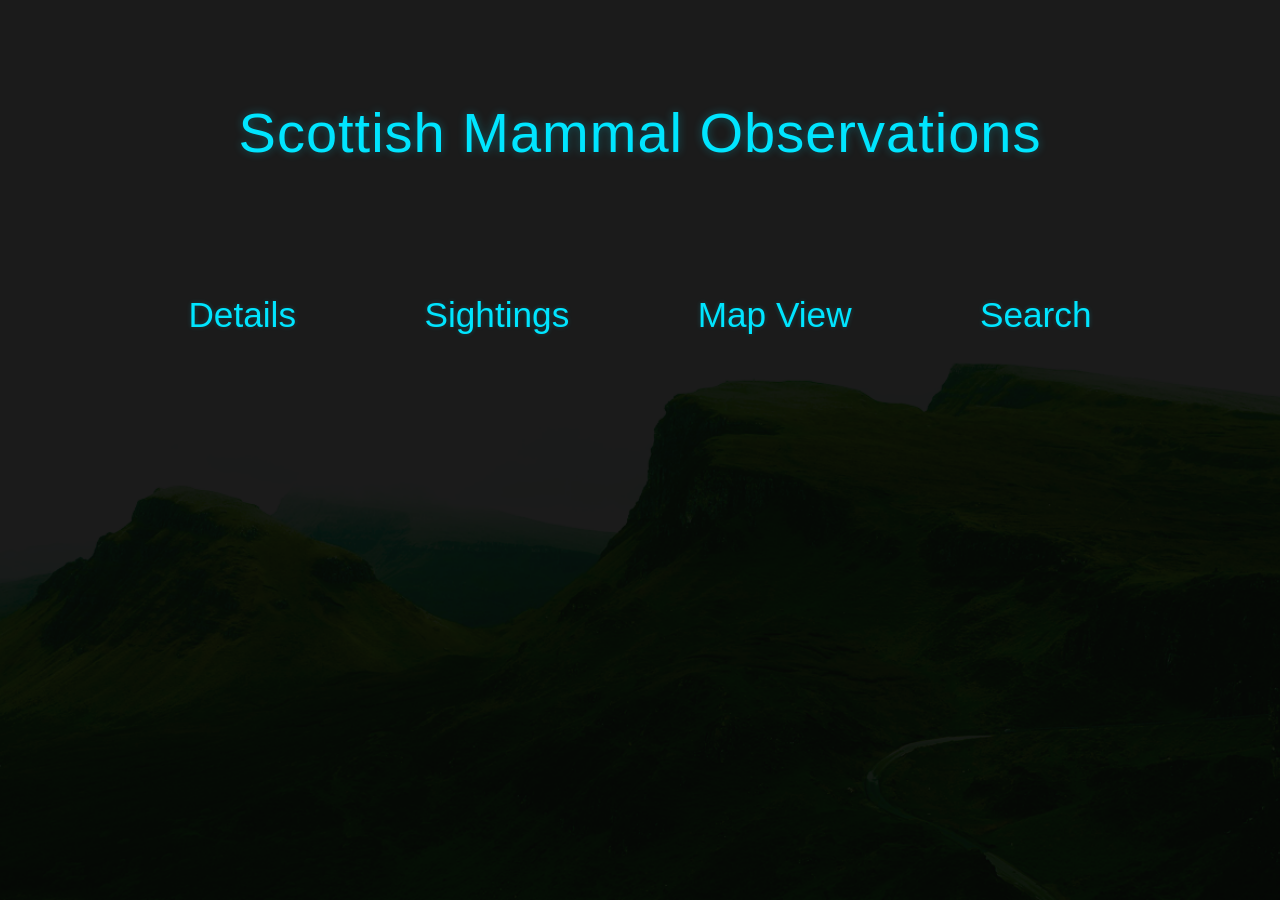
<file: index.html>
<!-- 
  File: index.html
  Purpose: Main entry point for the Scottish Mammal Observations website.
  Functionality: Provides a high-level navigation grid to different sections of the application:
    - Details (Species Detail)
    - Sightings Gallery
    - Map View
    - Search/Reporting Page
-->
<!DOCTYPE html>
<html lang="en">
<head>
    <meta charset="UTF-8">
    <meta name="viewport" content="width=device-width, initial-scale=1.0">
    <title>Scottish Mammal Observations</title>
    <!-- Main external stylesheet for project-wide styles -->
    <link rel="stylesheet" href="styles.css">
</head>
<body class="home-page">
    <!-- Background overlay for visual effects (currently hidden in CSS) -->
    <div class="overlay"></div>
    <main>
        <!-- Application Header -->
        <header>
            <h1>Scottish Mammal Observations</h1>
        </header>

        <!-- Main Navigation Grid: Text-only links as requested -->
        <section class="nav-grid">
            <!-- Link to Species Detail page -->
            <a href="species.html" class="nav-item">
                <span class="nav-label">Details</span>
            </a>

            <!-- Link to Sightings Gallery page -->
            <a href="sightings.html" class="nav-item">
                <span class="nav-label">Sightings</span>
            </a>

            <!-- Link to Map View page -->
            <a href="map-view.html" class="nav-item">
                <span class="nav-label">Map View</span>
            </a>

            <!-- Link to Search/New Sighting page -->
            <a href="search.html" class="nav-item">
                <span class="nav-label">Search</span>
            </a>
        </section>
    </main>
</body>
</html>
</file>
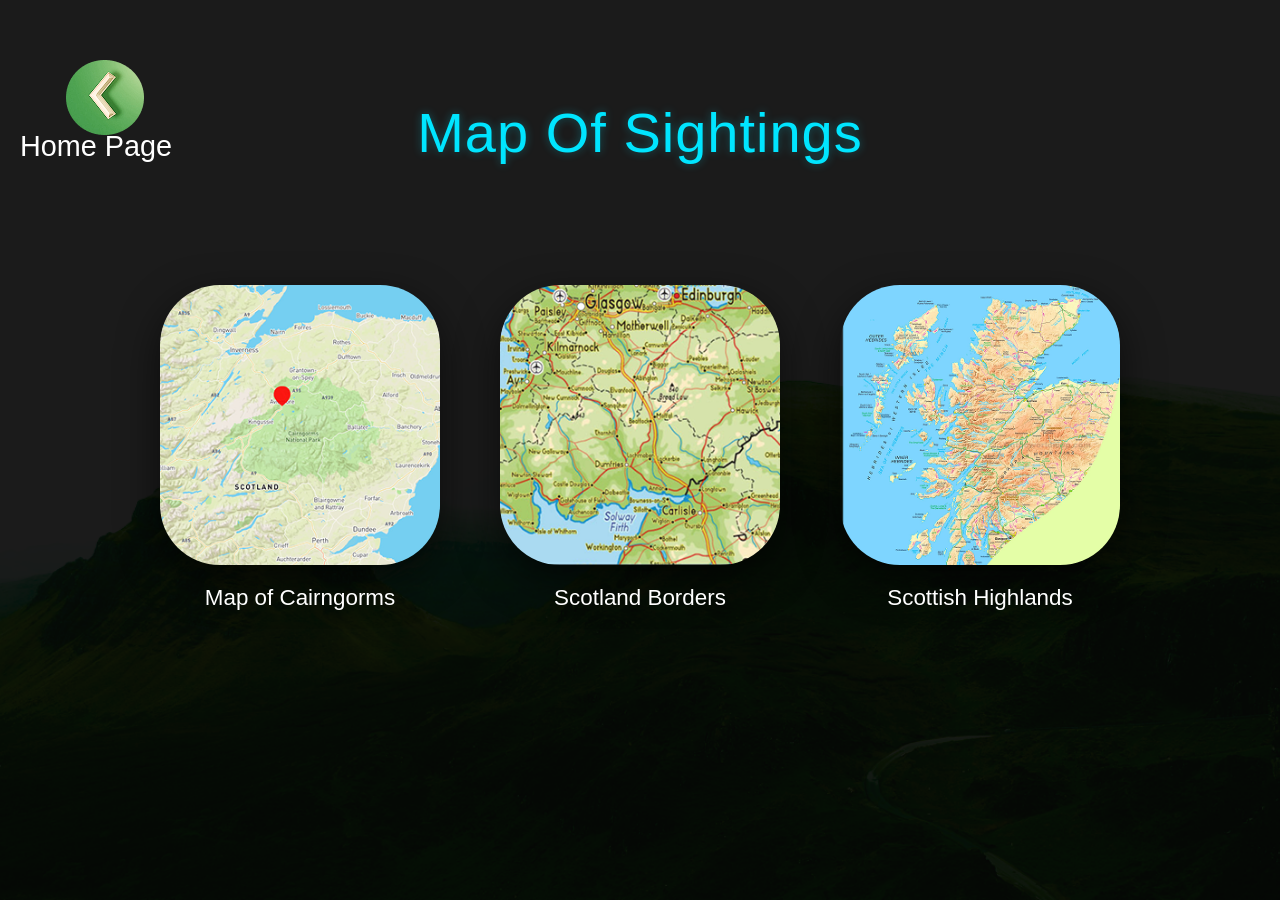
<file: map-detail.html>
<!-- 
  File: map-detail.html
  Purpose: Detailed map view page for sightings.
  Functionality: Displays three circular maps of specific Scottish regions:
    - Map of Cairngorms
    - Scotland Borders
    - Scottish Highlands
  Includes navigation back to the main map view and the home page.
-->
<!DOCTYPE html>
<html lang="en">
<head>
    <meta charset="UTF-8">
    <meta name="viewport" content="width=device-width, initial-scale=1.0">
    <title>Map Of Sightings - Scottish Mammal Observations</title>
    <!-- Links to the shared external CSS -->
    <link rel="stylesheet" href="styles.css">
</head>
<body class="sightings-page">
    <!-- Overlay placeholder for background effects -->
    <div class="overlay"></div>
    <main class="sightings-container">
        <!-- Top Navigation: Link back to Home Page -->
        <header class="sightings-header">
            <a href="index.html" class="home-link-top">
                <div class="back-arrow">
                    <img src="images/homepage arrow.png" alt="Home">
                </div>
                <!-- Label hidden on desktop via CSS, visible on mobile -->
                <span>Home Page</span>
            </a>
            <h1>Map Of Sightings</h1>
        </header>

        <!-- Regional Maps Grid: Each item contains a map image and a descriptive label -->
        <section class="maps-grid">
            <!-- Cairngorms Region -->
            <div class="map-item">
                <div class="map-container">
                    <img src="images/sightings/Map of Cairngorms.png" alt="Map of Cairngorms">
                </div>
                <span class="map-label">Map of Cairngorms</span>
            </div>

            <!-- Scotland Borders Region -->
            <div class="map-item">
                <div class="map-container">
                    <img src="images/sightings/Scotland Borders.png" alt="Scotland Borders">
                </div>
                <span class="map-label">Scotland Borders</span>
            </div>

            <!-- Scottish Highlands Region -->
            <div class="map-item">
                <div class="map-container">
                    <img src="images/sightings/Scottish Highlands.png" alt="Scottish Highlands">
                </div>
                <span class="map-label">Scottish Highlands</span>
            </div>
        </section>

    </main>
</body>
</html>
</file>
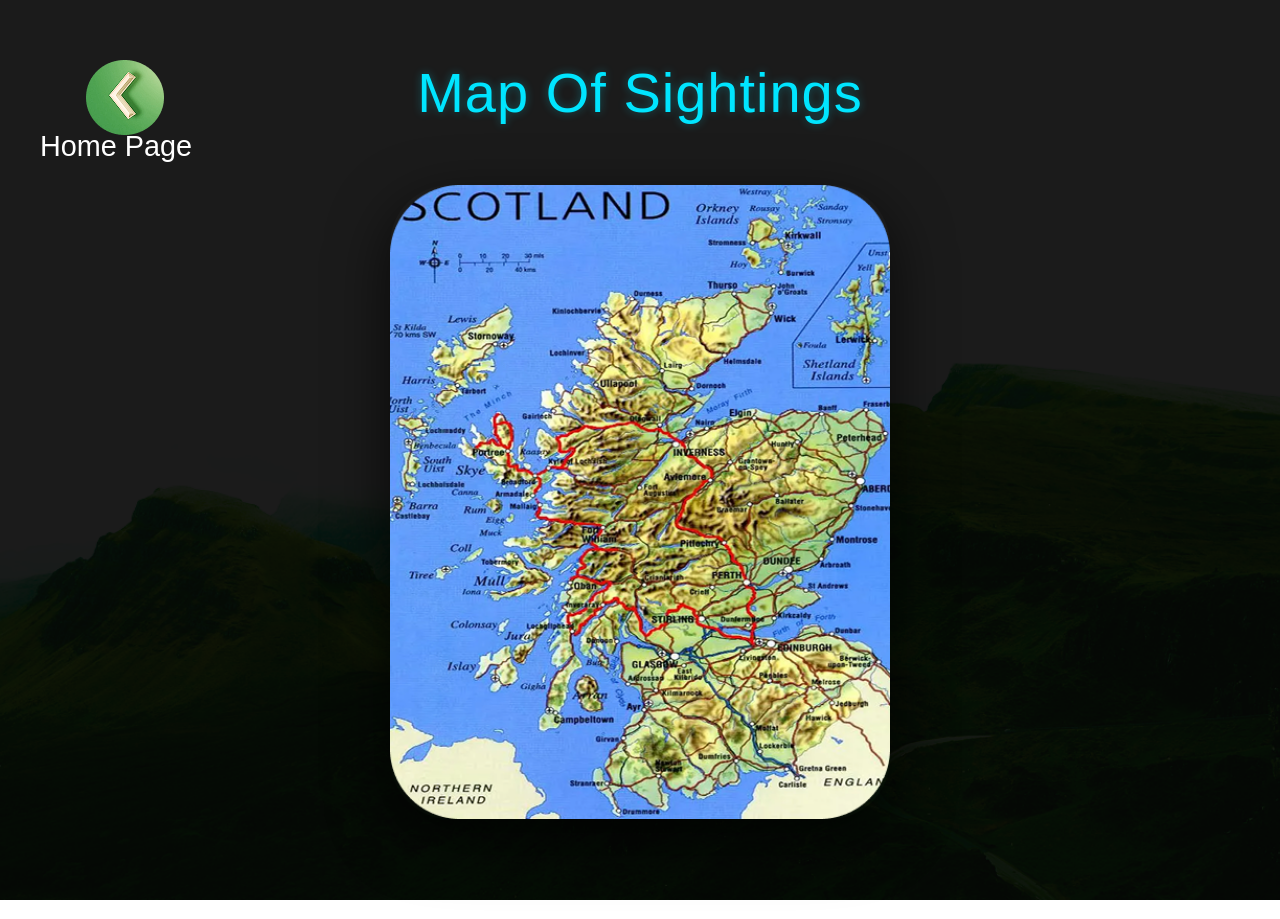
<file: map-view.html>
<!-- 
  File: map-view.html
  Purpose: General map overview page.
  Functionality: Displays a large, interactive overview map of Scotland.
  - Clicking the map redirects to the detailed regional map view (map-detail.html).
  - Provides navigation back to the Home Page.
-->
<!DOCTYPE html>
<html lang="en">
<head>
    <meta charset="UTF-8">
    <meta name="viewport" content="width=device-width, initial-scale=1.0">
    <title>Map Of Sightings - Scottish Mammal Observations</title>
    <!-- Main project CSS -->
    <link rel="stylesheet" href="styles.css">
</head>
<body class="map-view-page">
    <!-- Overlay for potential background styling -->
    <div class="overlay"></div>
    <main class="map-view-container">
        <!-- Page Header with Home Page navigation -->
        <header class="map-view-header">
            <a href="index.html" class="home-link-top">
                <div class="back-arrow">
                    <img src="images/homepage arrow.png" alt="Home">
                </div>
                <!-- Label visibility managed by CSS media queries -->
                <span>Home Page</span>
            </a>
            <h1>Map Of Sightings</h1>
        </header>

        <!-- Primary Map Display: Interactive area leading to regional details -->
        <section class="large-map-display">
            <a href="map-detail.html">
                <img src="images/map view.png" alt="Scotland Map View">
            </a>
        </section>

    </main>
</body>
</html>
</file>
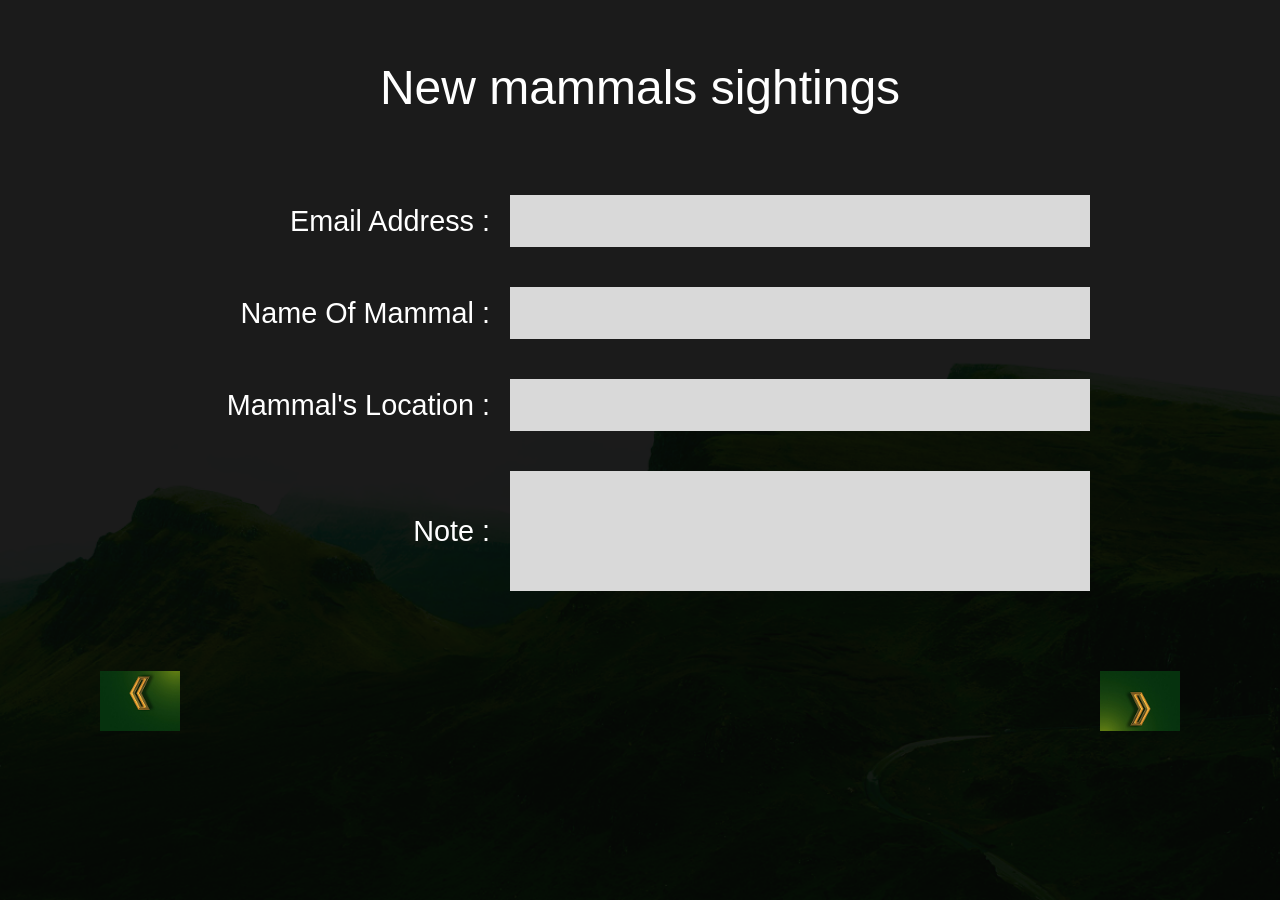
<file: search.html>
<!-- 
  File: search.html
  Purpose: Form for reporting new mammal sightings.
  Functionality: Provides a structured form for users to submit sighting information:
    - User Email Address
    - Name of the Mammal observed
    - Location of the sighting
    - Additional notes
  Includes bottom navigation controls to return to the home page.
-->
<!DOCTYPE html>
<html lang="en">
<head>
    <meta charset="UTF-8">
    <meta name="viewport" content="width=device-width, initial-scale=1.0">
    <title>New Mammals Sightings - Scottish Mammal Observations</title>
    <!-- Link to external styling -->
    <link rel="stylesheet" href="styles.css">
</head>
<body class="search-page">
    <!-- Overlay placeholder -->
    <div class="overlay"></div>
    <main class="search-container">
        <!-- Main page heading -->
        <h1>New mammals sightings</h1>

        <!-- Sighting Report Form -->
        <form class="search-form">
            <!-- Email Input Field -->
            <div class="form-group">
                <label for="email">Email Address :</label>
                <input type="email" id="email" name="email">
            </div>

            <!-- Mammal Name Input Field -->
            <div class="form-group">
                <label for="mammal-name">Name Of Mammal :</label>
                <input type="text" id="mammal-name" name="mammal-name">
            </div>

            <!-- Location Input Field -->
            <div class="form-group">
                <label for="location">Mammal's Location :</label>
                <input type="text" id="location" name="location">
            </div>

            <!-- Notes Textarea Field -->
            <div class="form-group">
                <label for="note">Note :</label>
                <textarea id="note" name="note"></textarea>
            </div>
        </form>

        <!-- Bottom Page Navigation Controls -->
        <nav class="page-nav-controls">
            <!-- Back to Home Page link -->
            <a href="index.html" class="page-nav-btn">
                <img src="images/page prev.png" alt="Previous page">
            </a>
            <!-- Forward navigation placeholder -->
            <a href="#" class="page-nav-btn">
                <img src="images/page next.png" alt="Next page">
            </a>
        </nav>
    </main>
</body>
</html>
</file>
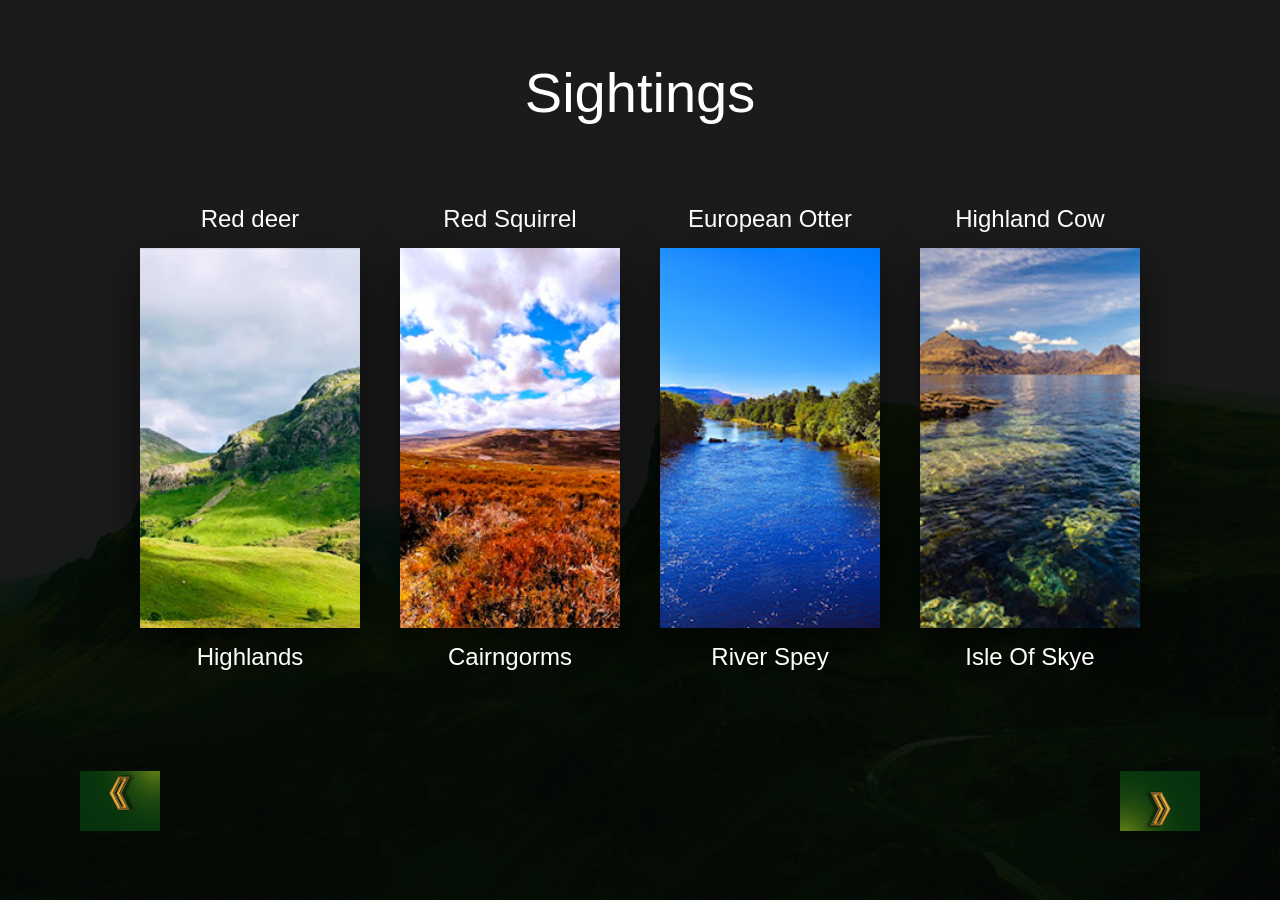
<file: sightings.html>
<!-- 
  File: sightings.html
  Purpose: Gallery page displaying animal sightings in various Scottish locations.
  Functionality: Displays a grid of sighting cards, each featuring:
    - Animal Name (top)
    - Representative image of the habitat/sighting
    - Location Name (bottom)
  Includes navigation controls at the bottom to return to the home page.
-->
<!DOCTYPE html>
<html lang="en">
<head>
    <meta charset="UTF-8">
    <meta name="viewport" content="width=device-width, initial-scale=1.0">
    <title>Sightings - Scottish Mammal Observations</title>
    <!-- External stylesheet -->
    <link rel="stylesheet" href="styles.css">
</head>
<body class="sightings-page">
    <!-- Overlay for potential visual enhancements -->
    <div class="overlay"></div>
    <main class="sightings-container">
        <!-- Main page header -->
        <h1>Sightings</h1>

        <!-- Sightings Cards Grid: Uses Flexbox for responsive layout -->
        <section class="sighting-grid">
            <!-- Red Deer Sighting -->
            <div class="sighting-card">
                <span class="animal-name-top">Red deer</span>
                <div class="sighting-image-container">
                    <img src="images/highlands.png" alt="Highlands landscape">
                </div>
                <span class="location-name-bottom">Highlands</span>
            </div>

            <!-- Red Squirrel Sighting -->
            <div class="sighting-card">
                <span class="animal-name-top">Red Squirrel</span>
                <div class="sighting-image-container">
                    <img src="images/cairngorms.png" alt="Cairngorms landscape">
                </div>
                <span class="location-name-bottom">Cairngorms</span>
            </div>

            <!-- European Otter Sighting -->
            <div class="sighting-card">
                <span class="animal-name-top">European Otter</span>
                <div class="sighting-image-container">
                    <img src="images/river spey.png" alt="River Spey landscape">
                </div>
                <span class="location-name-bottom">River Spey</span>
            </div>

            <!-- Highland Cow Sighting -->
            <div class="sighting-card">
                <span class="animal-name-top">Highland Cow</span>
                <div class="sighting-image-container">
                    <img src="images/isle of skye.png" alt="Isle Of Skye landscape">
                </div>
                <span class="location-name-bottom">Isle Of Skye</span>
            </div>
        </section>

        <!-- Page Navigation: Home Page and Next placeholder -->
        <nav class="page-nav-controls">
            <!-- Back to Home Page link -->
            <a href="index.html" class="page-nav-btn">
                <img src="images/page prev.png" alt="Previous page">
            </a>
            <!-- Placeholder for forward navigation -->
            <a href="#" class="page-nav-btn">
                <img src="images/page next.png" alt="Next page">
            </a>
        </nav>
    </main>
</body>
</html>
</file>
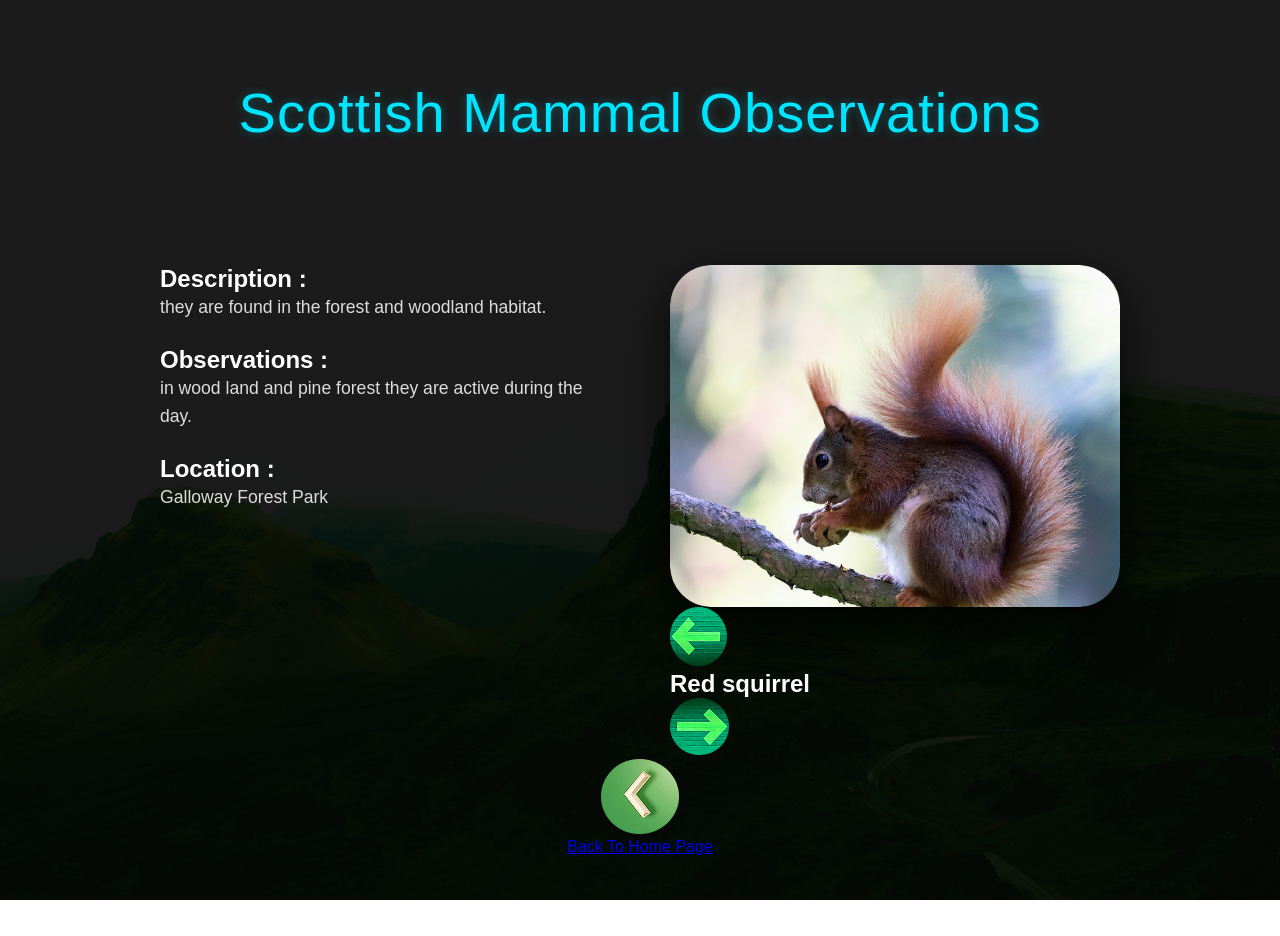
<file: species.html>
<!-- 
  File: species.html
  Purpose: Detail view for individual mammal species.
  Functionality: 
    - Uses JavaScript to dynamically load and display species data based on URL parameters.
    - Displays species name, image, description, observations, and location.
    - Provides a carousel-like navigation to cycle through different species.
    - Links back to the Home Page.
-->
<!DOCTYPE html>
<html lang="en">
<head>
    <meta charset="UTF-8">
    <meta name="viewport" content="width=device-width, initial-scale=1.0">
    <title>Species Detail - Scottish Mammal Observations</title>
    <!-- External stylesheet for common styles -->
    <link rel="stylesheet" href="styles.css">
</head>
<body class="species-page">
    <!-- Visual background overlay -->
    <div class="overlay"></div>
    <main class="detail-view">
        <header>
            <h1>Scottish Mammal Observations</h1>
        </header>

        <!-- Main Content Section: Left side for info, Right side for media/nav -->
        <section class="species-content">
            <!-- Container for dynamically injected species information -->
            <div class="species-info" id="species-info">
                <!-- Data will be injected here via renderSpecies() -->
            </div>
            
            <!-- Media Section: Large image and carousel controls -->
            <div class="species-media">
                <div class="species-image-large">
                    <img id="species-img" src="" alt="">
                </div>
                <!-- Carousel Navigation Controls -->
                <div class="species-nav-controls">
                    <div class="nav-arrow" id="prev-btn">
                        <img src="images/left.png" alt="Previous">
                    </div>
                    <h2 class="species-title" id="species-name"></h2>
                    <div class="nav-arrow" id="next-btn">
                        <img src="images/right.png" alt="Next">
                    </div>
                </div>
            </div>
        </section>

        <!-- Navigation back to Home Page -->
        <a href="index.html" class="back-to-home">
            <div class="back-arrow">
                <img src="images/homepage arrow.png" alt="Home">
            </div>
            <span>Back To Home Page</span>
        </a>
    </main>

    <script>
        /**
         * Data store for all mammal species supported by the application.
         * Keys match the 'id' URL parameter.
         */
        const speciesData = {
            'squirrel': {
                name: 'Red squirrel',
                image: 'images/species/red squirrel - specie.png',
                description: 'they are found in the forest and woodland habitat.',
                observations: 'in wood land and pine forest they are active during the day.',
                location: 'Galloway Forest Park'
            },
            'otter': {
                name: 'European Otter',
                image: 'images/species/European Otter - specie.png',
                description: 'Semi - Aquatic Mammal found near rivers and in Scotland.',
                observations: '2 march, 2026 near a Loch at Isle of Skye.',
                location: 'Isle of Skye'
            },
            'deer': {
                name: 'Red deer',
                image: 'images/species/red deer - specie.png',
                description: 'This is the one of the largest Mammals in Scotland and they are normal seen in the Highlands and forest.',
                observations: 'seen moving in groups called herds 5 march at highland forest.',
                location: 'Cairngorms National Park'
            },
            'cow': {
                name: 'Highland cow',
                image: 'images/species/highland cow - specie.png',
                description: 'this is the famous animal in Scotland .normally seen in rural land scape.',
                observations: 'Grazing in open fields. Living in small herds.',
                location: 'Isle of Skye, Scottish Highlands, Cairngorms National Park'
            }
        };

        /**
         * The order in which species appear in the carousel navigation.
         */
        const speciesOrder = ['cow', 'squirrel', 'deer', 'otter'];

        /**
         * Extracts the species ID from the URL search parameters.
         * Defaults to 'squirrel' if no ID is provided or found.
         * @returns {string} The species ID (e.g., 'cow', 'deer').
         */
        function getSpeciesId() {
            const urlParams = new URLSearchParams(window.location.search);
            return urlParams.get('id') || 'squirrel';
        }

        /**
         * Renders the species data onto the page.
         * Updates images, text content, and navigation links.
         * @param {string} id - The ID of the species to render.
         */
        function renderSpecies(id) {
            const data = speciesData[id];
            if (!data) return;

            // Update header and media elements
            document.getElementById('species-name').textContent = data.name;
            document.getElementById('species-img').src = data.image;
            document.getElementById('species-img').alt = data.name;

            // Build and inject the info section HTML
            const infoContainer = document.getElementById('species-info');
            infoContainer.innerHTML = `
                <div class="info-section">
                    <h2>Description :</h2>
                    <p>${data.description}</p>
                </div>
                <div class="info-section">
                    <h2>Observations :</h2>
                    <p>${data.observations}</p>
                </div>
                <div class="info-section">
                    <h2>Location :</h2>
                    <p>${data.location}</p>
                </div>
            `;

            // Calculate carousel logic: loop around at both ends
            const currentIndex = speciesOrder.indexOf(id);
            const prevIndex = (currentIndex - 1 + speciesOrder.length) % speciesOrder.length;
            const nextIndex = (currentIndex + 1) % speciesOrder.length;

            // Attach click event handlers for the navigation arrows
            document.getElementById('prev-btn').onclick = () => {
                window.location.href = `species.html?id=${speciesOrder[prevIndex]}`;
            };
            document.getElementById('next-btn').onclick = () => {
                window.location.href = `species.html?id=${speciesOrder[nextIndex]}`;
            };
        }

        // Initialize the page by rendering the requested species
        renderSpecies(getSpeciesId());
    </script>
</body>
</html>
</file>
<file: styles.css>
/**
 * File: styles.css
 * Purpose: Central stylesheet for the Scottish Mammal Observations project.
 * Architecture:
 * - Uses CSS Variables for theme colors and typography.
 * - Employs a combination of Flexbox and Grid for responsive layouts.
 * - Implements mobile-first and desktop-first media queries to match pixel-perfect designs.
 * - Handles distinct page themes (Home, Species, Map, Sightings, Search).
 */

/* ==========================================================================
   Variables & Base Reset
   ========================================================================== */

:root {
    --primary-cyan: #00E5FF;
    --accent-pink: #F28C8C;
    --text-white: #FFFFFF;
    --overlay-color: rgba(0, 15, 15, 0.7); /* Slightly teal tinted dark overlay */
    --font-family: -apple-system, BlinkMacSystemFont, "Segoe UI", Roboto, Helvetica, Arial, sans-serif;
}

* {
    margin: 0;
    padding: 0;
    box-sizing: border-box;
}

body {
    font-family: var(--font-family);
    min-height: 100vh;
    display: flex;
    justify-content: center;
    align-items: flex-start;
    color: var(--text-white);
    overflow-x: hidden;
    background: #000; /* Fallback background color */
}

/* ==========================================================================
   Global Background & Overlay
   ========================================================================== */

.home-page, .species-page, .map-view-page, .sightings-page, .search-page {
    background: url('images/background-img.png') no-repeat center center fixed;
    background-size: cover;
    position: relative;
}

/* Hidden by default, can be toggled for dark mode or specific page effects */
.overlay {
    display: none;
}

/* ==========================================================================
   Layout - Main Container
   ========================================================================== */

main {
    position: relative;
    z-index: 2;
    width: 100%;
    max-width: 1200px;
    padding: 100px 20px;
    text-align: center;
}

/* ==========================================================================
   Home Page Components
   ========================================================================== */

header h1 {
    color: var(--primary-cyan);
    font-size: 3.5rem;
    font-weight: 400;
    letter-spacing: 1px;
    margin-bottom: 120px;
    text-shadow: 0 0 10px rgba(0, 229, 255, 0.3);
}

.nav-grid {
    display: flex;
    justify-content: space-evenly;
    gap: 40px;
    padding: 0 60px;
    margin-top: 50px;
}

.nav-item {
    text-decoration: none;
    display: flex;
    flex-direction: column;
    align-items: center;
    transition: all 0.3s ease;
    padding: 10px 20px;
    border-radius: 10px;
}

.nav-item:hover {
    transform: translateY(-5px);
    background: rgba(0, 229, 255, 0.1);
}

.nav-item:active {
    transform: scale(0.95);
}

.nav-label {
    color: var(--primary-cyan);
    font-size: 2.2rem;
    font-weight: 400;
    text-shadow: 0 0 5px rgba(0, 229, 255, 0.2);
    transition: all 0.3s ease;
}

.nav-item:hover .nav-label {
    text-shadow: 0 0 15px var(--primary-cyan);
    color: #fff;
}

.image-container {
    width: 220px;
    height: 220px;
    border-radius: 40px;
    overflow: hidden;
    box-shadow: 0 15px 40px rgba(0, 0, 0, 0.8);
    border: 2px solid transparent;
    transition: all 0.3s ease;
}

.image-container img {
    width: 100%;
    height: 100%;
    object-fit: cover;
}

.animal-name {
    color: var(--accent-pink);
    font-size: 1.4rem;
    font-weight: 400;
}

/* ==========================================================================
   Search / Form Page Styles
   ========================================================================== */

.search-container {
    width: 100%;
    max-width: 1200px;
    padding: 60px 20px;
    margin: 0 auto;
    display: flex;
    flex-direction: column;
    align-items: center;
}

.search-container h1 {
    font-size: 3rem;
    font-weight: 300;
    margin-bottom: 80px;
    color: var(--text-white);
}

.search-form {
    width: 100%;
    max-width: 900px;
    display: flex;
    flex-direction: column;
    gap: 40px;
    margin-bottom: 80px;
}

/* Two-column layout for labels and inputs on desktop */
.form-group {
    display: grid;
    grid-template-columns: 300px 1fr;
    align-items: center;
    gap: 20px;
}

.form-group label {
    font-size: 1.8rem;
    font-weight: 300;
    color: var(--text-white);
    text-align: right;
}

.form-group input, 
.form-group textarea {
    width: 100%;
    background: #D9D9D9; /* Light grey input background per design */
    border: none;
    padding: 15px;
    font-size: 1.2rem;
    color: #000;
    outline: none;
}

.form-group textarea {
    height: 120px;
    resize: none;
}

/* ==========================================================================
   Sightings Gallery Styles
   ========================================================================== */

.sightings-container {
    max-width: 1400px;
    padding: 60px 20px;
    display: flex;
    flex-direction: column;
    align-items: center;
}

.sightings-container h1 {
    font-size: 3.5rem;
    font-weight: 300;
    margin-bottom: 80px;
}

.sighting-grid {
    display: flex;
    justify-content: center;
    gap: 40px;
    width: 100%;
    margin-bottom: 100px;
}

.sighting-card {
    display: flex;
    flex-direction: column;
    align-items: center;
    gap: 15px;
}

.sighting-card .animal-name-top,
.sighting-card .location-name-bottom {
    font-size: 1.5rem;
    font-weight: 300;
    color: var(--text-white);
}

.sighting-image-container {
    width: 220px;
    height: 380px;
    overflow: hidden;
    box-shadow: 0 15px 40px rgba(0, 0, 0, 0.6);
}

.sighting-image-container img {
    width: 100%;
    height: 100%;
    object-fit: cover;
}

/* ==========================================================================
   Page Navigation Controls
   ========================================================================== */

.page-nav-controls {
    display: flex;
    justify-content: space-between;
    width: 100%;
    max-width: 1200px;
    padding: 0 40px;
}

.page-nav-btn {
    width: 80px;
    height: 60px;
    cursor: pointer;
    transition: transform 0.2s ease;
}

.page-nav-btn:hover {
    transform: scale(1.1);
}

.page-nav-btn img {
    width: 100%;
    height: 100%;
}

/* ==========================================================================
   Species Detail View Styles
   ========================================================================== */

.detail-view {
    max-width: 1000px;
    padding: 80px 20px;
}

.detail-header {
    text-align: left;
    margin-bottom: 60px;
}

.detail-header h1 {
    margin-top: 20px;
    margin-bottom: 0;
}

.back-link {
    display: inline-flex;
    align-items: center;
    gap: 10px;
    color: var(--primary-cyan);
    text-decoration: none;
    font-size: 1.1rem;
    transition: transform 0.2s ease;
}

.back-link:hover {
    transform: translateX(-5px);
}

.species-content {
    display: grid;
    grid-template-columns: 1fr 1fr;
    gap: 60px;
    align-items: start;
    text-align: left;
}

.species-image-large {
    width: 100%;
    border-radius: 40px;
    overflow: hidden;
    box-shadow: 0 20px 50px rgba(0, 0, 0, 0.8);
}

.species-image-large img {
    width: 100%;
    display: block;
}

.species-info {
    display: flex;
    flex-direction: column;
    gap: 25px;
}

.info-label {
    color: var(--primary-cyan);
    font-size: 1.5rem;
    font-weight: 400;
}

.species-info p {
    font-size: 1.1rem;
    line-height: 1.6;
    color: rgba(255, 255, 255, 0.85);
}

.species-meta {
    display: flex;
    gap: 40px;
    margin-top: 20px;
    padding-top: 30px;
    border-top: 1px solid rgba(0, 229, 255, 0.2);
}

.meta-item {
    display: flex;
    flex-direction: column;
    gap: 5px;
}

.meta-label {
    color: var(--accent-pink);
    font-size: 0.9rem;
    text-transform: uppercase;
    letter-spacing: 1px;
}

.meta-value {
    font-size: 1.5rem;
    font-weight: 300;
}

/* Map View Styles */
.map-view-container {
    max-width: 1400px;
    padding: 60px 40px;
    margin: 0 auto;
    display: flex;
    flex-direction: column;
    align-items: center;
    text-align: center;
}

.map-view-header {
    width: 100%;
    display: flex;
    flex-direction: column;
    align-items: center;
    position: relative;
    margin-bottom: 60px;
}

.map-view-header h1 {
    font-size: 3.5rem;
    font-weight: 400;
    margin-bottom: 0;
    color: var(--primary-cyan);
    text-shadow: 0 0 10px rgba(0, 229, 255, 0.3);
}

.home-link-top {
    position: absolute;
    top: 0;
    left: 0;
    display: flex;
    flex-direction: column;
    align-items: center;
    gap: 10px;
    text-decoration: none;
    color: var(--text-white);
}

.home-link-top .back-arrow {
    width: 60px;
    height: 60px;
}

.home-link-top span {
    font-size: 1.8rem;
    font-weight: 300;
}

.large-map-display {
    width: 100%;
    max-width: 500px;
    border-radius: 60px;
    overflow: hidden;
    box-shadow: 0 20px 60px rgba(0, 0, 0, 0.7);
    margin-bottom: 40px;
}

.large-map-display img {
    width: 100%;
    display: block;
    object-fit: cover;
}

/* Regional Map Grid (Detailed View) */
.sightings-header {
    width: 100%;
    max-width: 1400px;
    padding: 40px 60px;
    display: flex;
    flex-direction: column;
    align-items: center;
    position: relative;
}

.sightings-header h1 {
    font-size: 3.5rem;
    font-weight: 400;
    margin-bottom: 20px;
}

.maps-grid {
    display: flex;
    justify-content: center;
    gap: 60px;
    padding: 60px 20px;
    width: 100%;
}

.map-item {
    display: flex;
    flex-direction: column;
    align-items: center;
    gap: 20px;
}

.map-container {
    width: 280px;
    height: 280px;
    border-radius: 60px;
    overflow: hidden;
    box-shadow: 0 15px 40px rgba(0, 0, 0, 0.6);
    transition: transform 0.3s ease;
}

.map-item:hover .map-container {
    transform: scale(1.05);
}

.map-container img {
    width: 100%;
    height: 100%;
    object-fit: cover;
}

.map-label {
    font-size: 1.4rem;
    font-weight: 300;
    color: var(--text-white);
}

.bottom-controls {
    width: 100%;
    max-width: 1400px;
    padding: 0 60px 60px;
    text-align: left;
}

/* ==========================================================================
   Global Responsive Media Queries
   ========================================================================== */

/* Tablet / Large Scaling */
@media (max-width: 1200px) {
    header h1 {
        font-size: 2.8rem;
    }

    .nav-grid {
        gap: 20px;
        padding: 0 20px;
    }
    
    .image-container {
        width: 180px;
        height: 180px;
    }

    .nav-label {
        font-size: 1.4rem;
    }

    .animal-name {
        font-size: 1.1rem;
    }
}

/* Sighting Gallery Tablet Scaling */
@media (max-width: 1100px) {
    .sighting-grid {
        gap: 20px;
    }
    
    .sighting-image-container {
        width: 180px;
        height: 320px;
    }
}

/* Species Detail Tablet Scaling */
@media (max-width: 900px) {
    .species-content {
        grid-template-columns: 1fr;
        gap: 40px;
    }

    .detail-view {
        padding: 40px 20px;
    }
}

/* Global Mobile / Tablet Breakpoint */
@media (max-width: 768px) {
    /* Form Scaling */
    .form-group {
        grid-template-columns: 1fr;
        gap: 10px;
    }

    .form-group label {
        text-align: left;
        font-size: 1.4rem;
    }

    /* Sighting Gallery Wrapping */
    .sighting-grid {
        flex-wrap: wrap;
        gap: 30px;
    }

    .sighting-image-container {
        width: 160px;
        height: 280px;
    }

    /* Map View Scaling */
    .map-view-container {
        padding: 40px 20px;
    }

    .map-view-header h1 {
        font-size: 2.5rem;
    }

    .home-link-top {
        position: static;
        margin-bottom: 40px;
        align-self: flex-start;
    }

    .home-link-top .back-arrow {
        width: 45px;
        height: 45px;
    }

    .home-link-top span {
        font-size: 1.2rem;
    }

    .large-map-display {
        max-width: 320px;
        border-radius: 40px;
    }

    .map-nav-controls {
        gap: 60px;
    }

    .bottom-back-btn {
        width: 45px;
        height: 45px;
    }
}

/* Small Mobile Breakpoint (Pixel-Perfect Matching) */
@media (max-width: 480px) {
    main {
        padding: 60px 10px;
    }

    header h1 {
        font-size: 1.75rem;
        margin-bottom: 80px;
    }

    /* Nav Grid Layout change for mobile */
    .nav-grid {
        display: flex;
        flex-direction: row;
        justify-content: center;
        gap: 8px;
        padding: 0 5px;
    }

    .nav-item {
        gap: 10px;
    }

    .nav-label {
        font-size: 1.4rem;
    }

    /* Species Detail Mobile Adjustments */
    .detail-header h1 {
        font-size: 2.5rem;
    }

    .species-image-large {
        border-radius: 20px;
    }

    .info-label {
        font-size: 1.25rem;
    }

    .meta-value {
        font-size: 1.2rem;
    }

    /* Sightings Mobile Adjustments */
    .sightings-container h1 {
        font-size: 2.5rem;
        margin-bottom: 40px;
    }

    .sighting-grid {
        flex-direction: column;
        align-items: center;
        gap: 40px;
    }

    .sighting-image-container {
        width: 240px;
        height: 400px;
    }

    .page-nav-controls {
        padding: 0 20px;
    }

    .page-nav-btn {
        width: 60px;
        height: 45px;
    }

    /* Regional Map Mobile Adjustments */
    .sightings-header {
        padding: 40px 20px;
    }

    .sightings-header h1 {
        font-size: 2.5rem;
    }

    .maps-grid {
        flex-direction: column;
        gap: 40px;
        padding: 20px;
    }

    .map-container {
        width: 220px;
        height: 220px;
        border-radius: 110px; /* Circular maps on mobile per design */
    }

    .map-label {
        font-size: 1.1rem;
    }

    .bottom-controls {
        padding: 20px;
    }

    .bottom-back-btn {
        width: 45px;
        height: 45px;
    }
}
</file>
